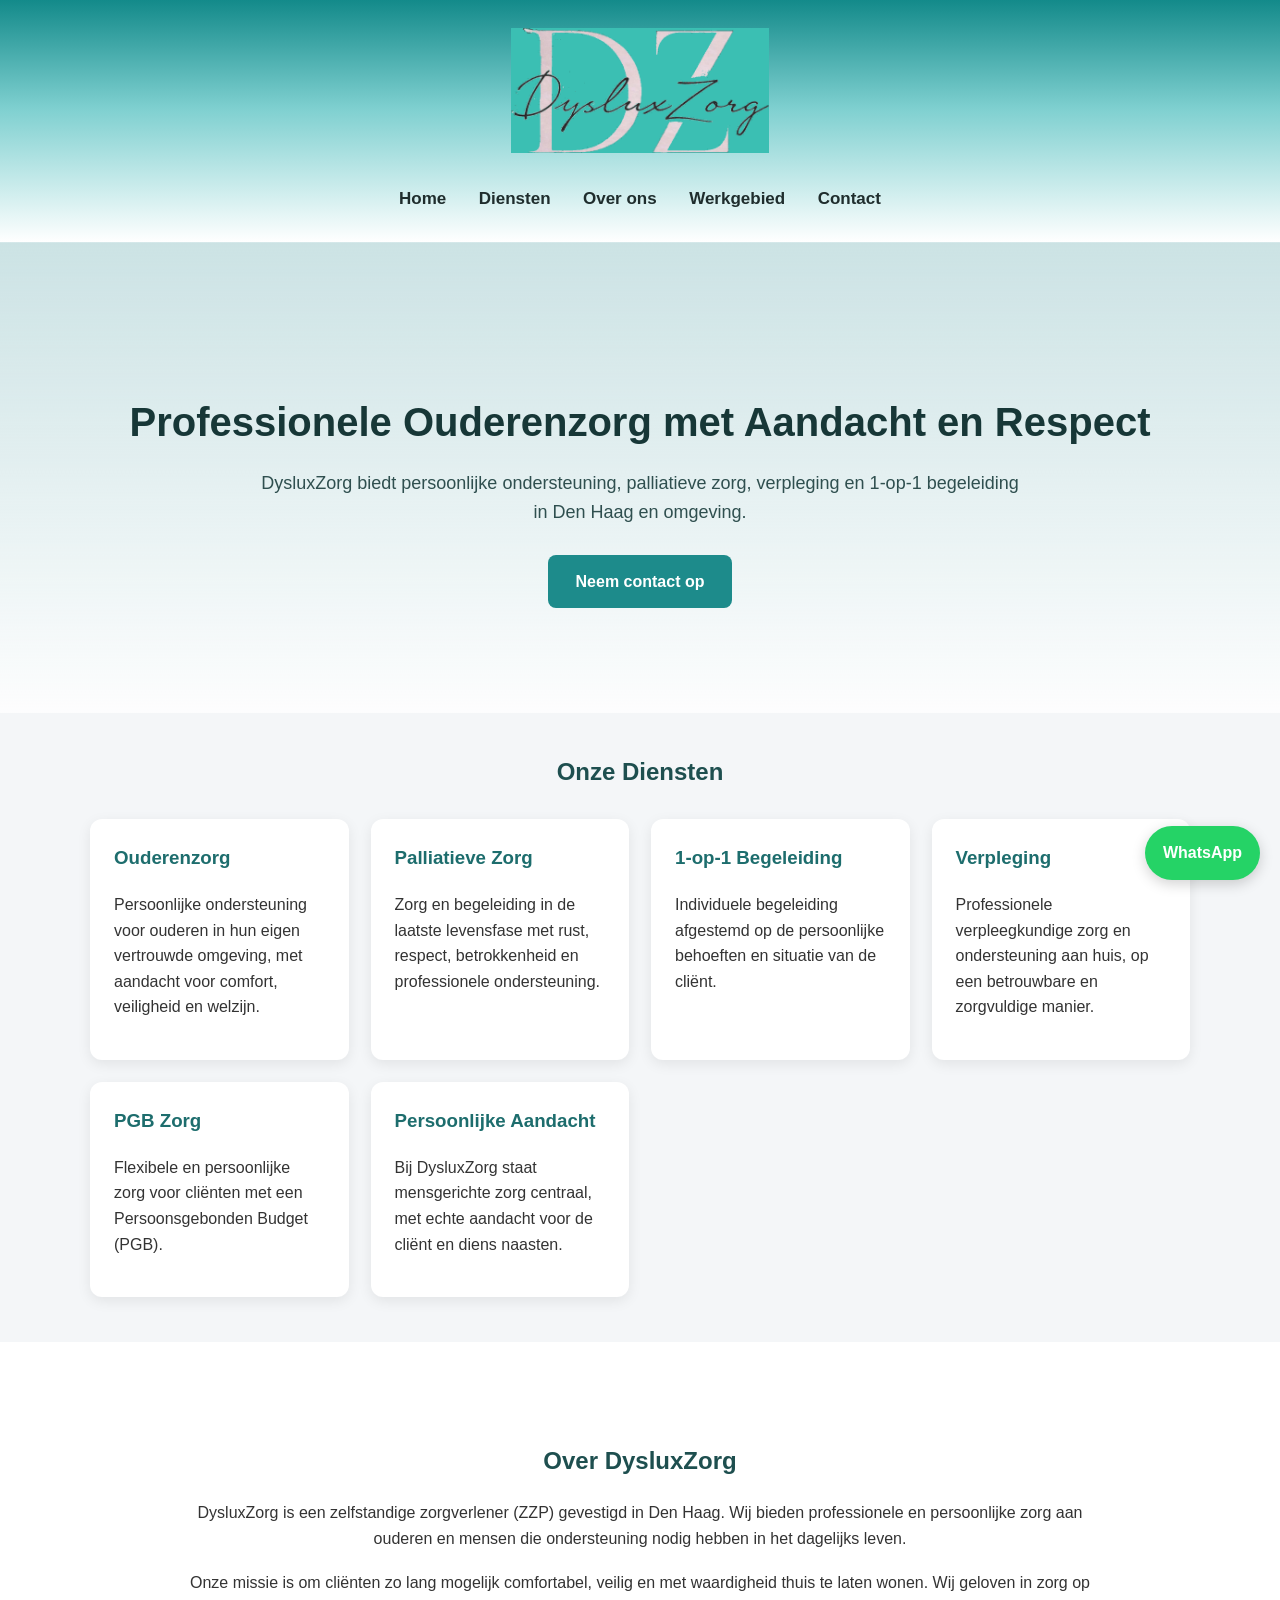
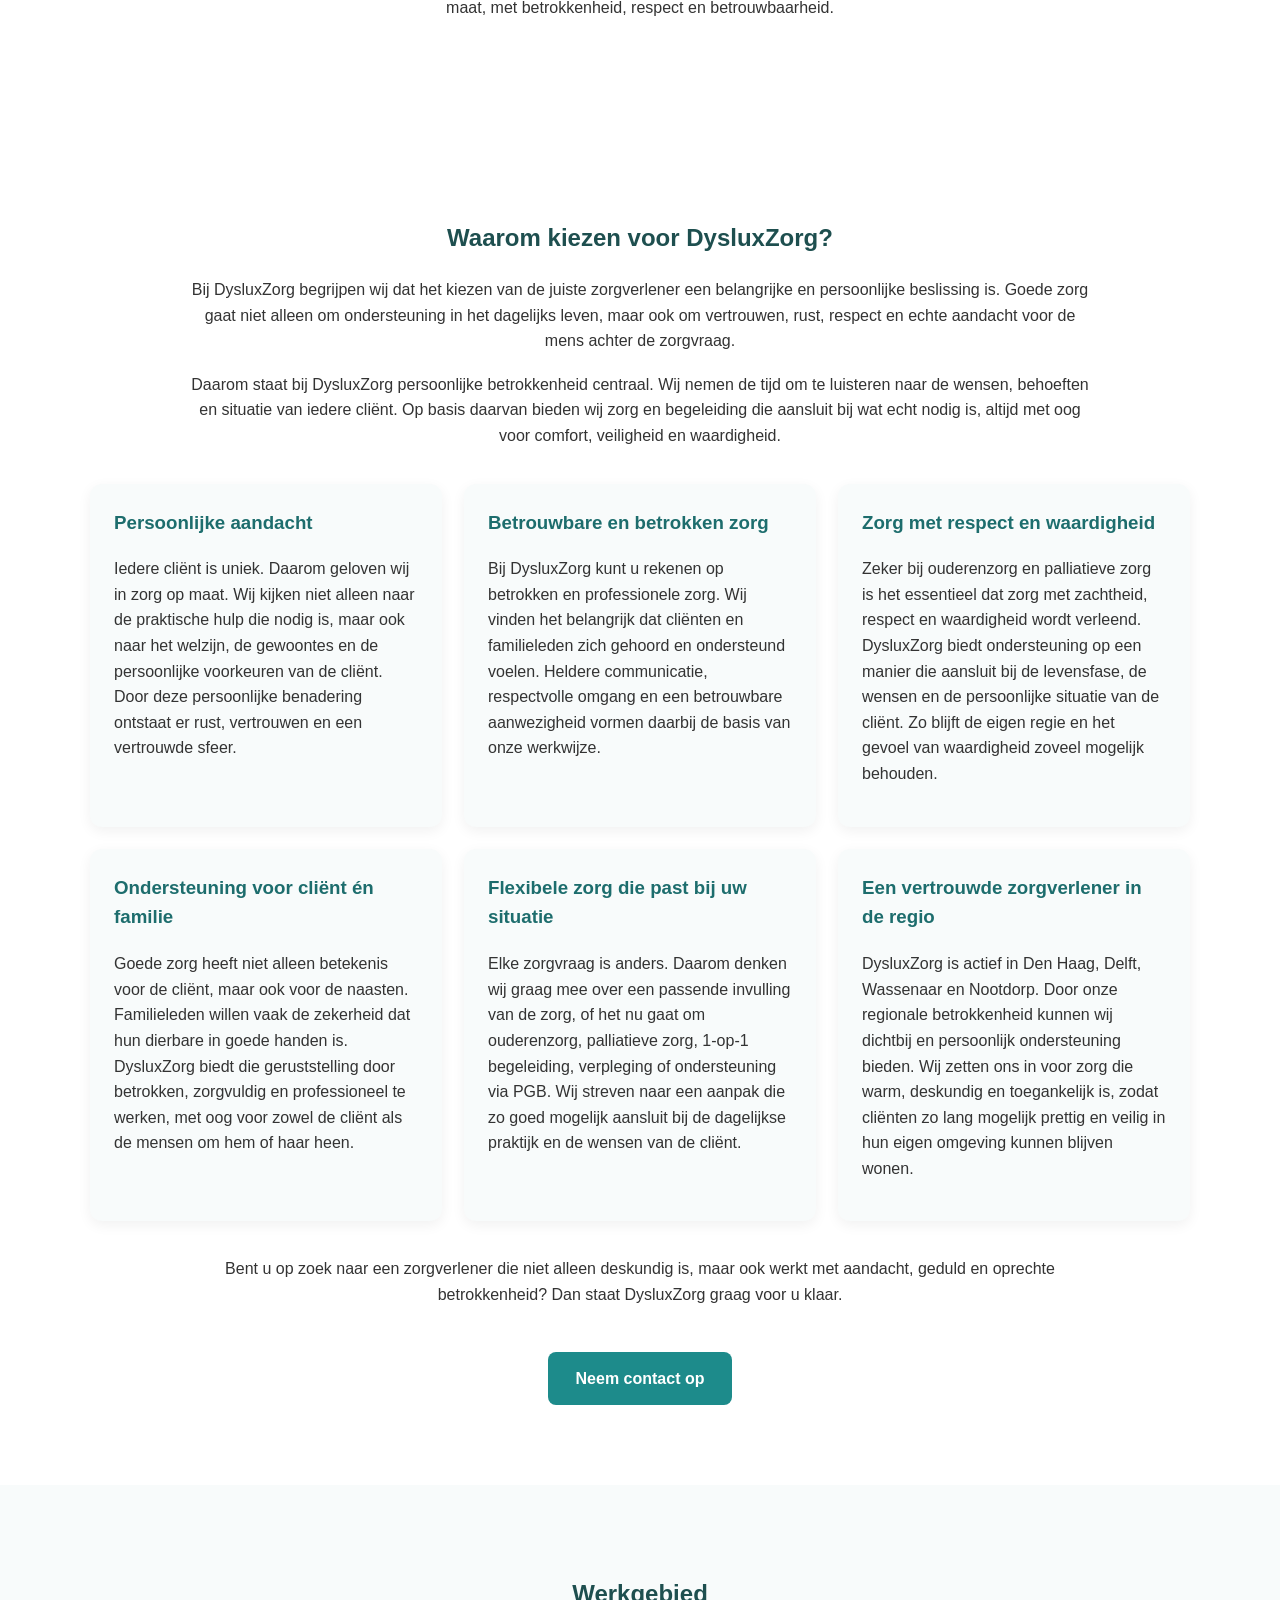
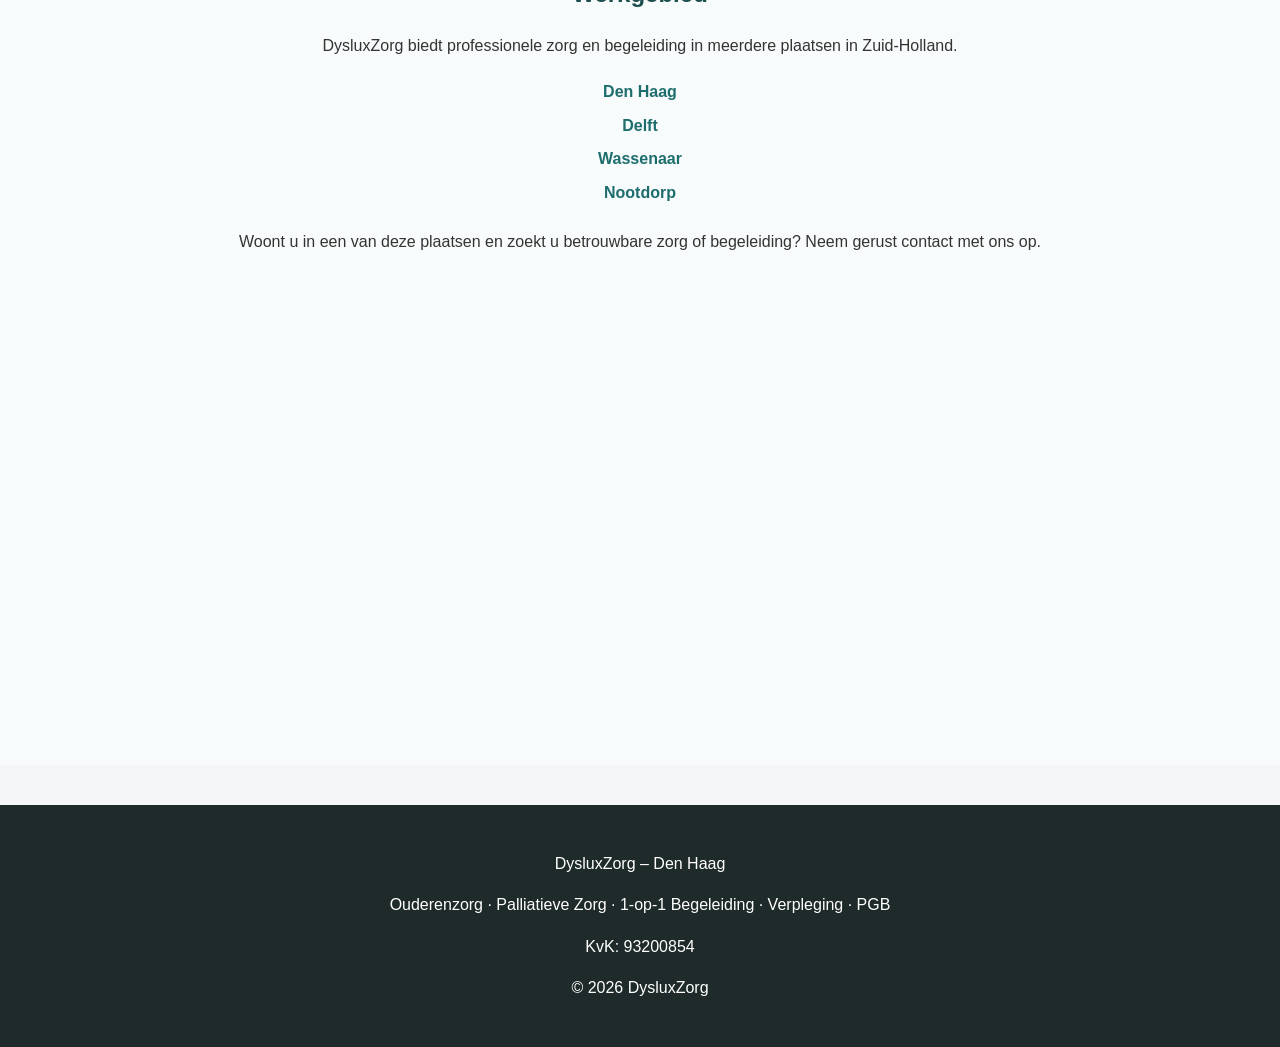
<file: index.html>
<!DOCTYPE html>
<html lang="nl">
<head>
  <meta charset="UTF-8">
  <meta name="viewport" content="width=device-width, initial-scale=1.0">
  <title>DysluxZorg | Ouderenzorg Den Haag</title>
  <link rel="stylesheet" href="style.css">
</head>
<body>

  <header class="top-header">
    <div class="logo-container">
      <img src="logo-dysluxzorg.jpg" class="logo-large" alt="DysluxZorg logo">
    </div>

    <nav class="main-nav">
      <a href="index.html">Home</a>
      <a href="#diensten">Diensten</a>
      <a href="#over">Over ons</a>
      <a href="#werkgebied">Werkgebied</a>
      <a href="contacto.html">Contact</a>
    </nav>
  </header>

  <section class="hero">
    <div class="container">
      <h1>Professionele Ouderenzorg met Aandacht en Respect</h1>
      <p>
        DysluxZorg biedt persoonlijke ondersteuning, palliatieve zorg,
        verpleging en 1-op-1 begeleiding in Den Haag en omgeving.
      </p>
      <a class="cta" href="contacto.html">Neem contact op</a>
    </div>
  </section>

  <section id="diensten" class="container services-section">
    <h2>Onze Diensten</h2>

    <div class="grid">
      <div class="card">
        <h3>Ouderenzorg</h3>
        <p>
          Persoonlijke ondersteuning voor ouderen in hun eigen vertrouwde omgeving,
          met aandacht voor comfort, veiligheid en welzijn.
        </p>
      </div>

      <div class="card">
        <h3>Palliatieve Zorg</h3>
        <p>
          Zorg en begeleiding in de laatste levensfase met rust, respect,
          betrokkenheid en professionele ondersteuning.
        </p>
      </div>

      <div class="card">
        <h3>1-op-1 Begeleiding</h3>
        <p>
          Individuele begeleiding afgestemd op de persoonlijke behoeften
          en situatie van de cliënt.
        </p>
      </div>

      <div class="card">
        <h3>Verpleging</h3>
        <p>
          Professionele verpleegkundige zorg en ondersteuning aan huis,
          op een betrouwbare en zorgvuldige manier.
        </p>
      </div>

      <div class="card">
        <h3>PGB Zorg</h3>
        <p>
          Flexibele en persoonlijke zorg voor cliënten met een
          Persoonsgebonden Budget (PGB).
        </p>
      </div>

      <div class="card">
        <h3>Persoonlijke Aandacht</h3>
        <p>
          Bij DysluxZorg staat mensgerichte zorg centraal, met echte aandacht
          voor de cliënt en diens naasten.
        </p>
      </div>
    </div>
  </section>

  <section id="over" class="about">
    <div class="container">
      <h2>Over DysluxZorg</h2>

      <p>
        DysluxZorg is een zelfstandige zorgverlener (ZZP) gevestigd in Den Haag.
        Wij bieden professionele en persoonlijke zorg aan ouderen en mensen
        die ondersteuning nodig hebben in het dagelijks leven.
      </p>

      <p>
        Onze missie is om cliënten zo lang mogelijk comfortabel, veilig en
        met waardigheid thuis te laten wonen. Wij geloven in zorg op maat,
        met betrokkenheid, respect en betrouwbaarheid.
      </p>
    </div>
  </section>

  <section class="why-section">
  <div class="container">
    <h2>Waarom kiezen voor DysluxZorg?</h2>

    <p class="why-intro">
      Bij DysluxZorg begrijpen wij dat het kiezen van de juiste zorgverlener
      een belangrijke en persoonlijke beslissing is. Goede zorg gaat niet
      alleen om ondersteuning in het dagelijks leven, maar ook om vertrouwen,
      rust, respect en echte aandacht voor de mens achter de zorgvraag.
    </p>

    <p class="why-intro">
      Daarom staat bij DysluxZorg persoonlijke betrokkenheid centraal.
      Wij nemen de tijd om te luisteren naar de wensen, behoeften en situatie
      van iedere cliënt. Op basis daarvan bieden wij zorg en begeleiding die
      aansluit bij wat echt nodig is, altijd met oog voor comfort, veiligheid
      en waardigheid.
    </p>

    <div class="why-grid">
      <div class="why-card">
        <h3>Persoonlijke aandacht</h3>
        <p>
          Iedere cliënt is uniek. Daarom geloven wij in zorg op maat.
          Wij kijken niet alleen naar de praktische hulp die nodig is,
          maar ook naar het welzijn, de gewoontes en de persoonlijke voorkeuren
          van de cliënt. Door deze persoonlijke benadering ontstaat er rust,
          vertrouwen en een vertrouwde sfeer.
        </p>
      </div>

      <div class="why-card">
        <h3>Betrouwbare en betrokken zorg</h3>
        <p>
          Bij DysluxZorg kunt u rekenen op betrokken en professionele zorg.
          Wij vinden het belangrijk dat cliënten en familieleden zich gehoord
          en ondersteund voelen. Heldere communicatie, respectvolle omgang en
          een betrouwbare aanwezigheid vormen daarbij de basis van onze werkwijze.
        </p>
      </div>

      <div class="why-card">
        <h3>Zorg met respect en waardigheid</h3>
        <p>
          Zeker bij ouderenzorg en palliatieve zorg is het essentieel dat zorg
          met zachtheid, respect en waardigheid wordt verleend. DysluxZorg biedt
          ondersteuning op een manier die aansluit bij de levensfase, de wensen
          en de persoonlijke situatie van de cliënt. Zo blijft de eigen regie
          en het gevoel van waardigheid zoveel mogelijk behouden.
        </p>
      </div>

      <div class="why-card">
        <h3>Ondersteuning voor cliënt én familie</h3>
        <p>
          Goede zorg heeft niet alleen betekenis voor de cliënt, maar ook voor
          de naasten. Familieleden willen vaak de zekerheid dat hun dierbare in
          goede handen is. DysluxZorg biedt die geruststelling door betrokken,
          zorgvuldig en professioneel te werken, met oog voor zowel de cliënt
          als de mensen om hem of haar heen.
        </p>
      </div>

      <div class="why-card">
        <h3>Flexibele zorg die past bij uw situatie</h3>
        <p>
          Elke zorgvraag is anders. Daarom denken wij graag mee over een passende
          invulling van de zorg, of het nu gaat om ouderenzorg, palliatieve zorg,
          1-op-1 begeleiding, verpleging of ondersteuning via PGB. Wij streven
          naar een aanpak die zo goed mogelijk aansluit bij de dagelijkse praktijk
          en de wensen van de cliënt.
        </p>
      </div>

      <div class="why-card">
        <h3>Een vertrouwde zorgverlener in de regio</h3>
        <p>
          DysluxZorg is actief in Den Haag, Delft, Wassenaar en Nootdorp.
          Door onze regionale betrokkenheid kunnen wij dichtbij en persoonlijk
          ondersteuning bieden. Wij zetten ons in voor zorg die warm, deskundig
          en toegankelijk is, zodat cliënten zo lang mogelijk prettig en veilig
          in hun eigen omgeving kunnen blijven wonen.
        </p>
      </div>
    </div>

    <div class="why-closing">
      <p>
        Bent u op zoek naar een zorgverlener die niet alleen deskundig is,
        maar ook werkt met aandacht, geduld en oprechte betrokkenheid?
        Dan staat DysluxZorg graag voor u klaar.
      </p>

      <a class="cta" href="contacto.html">Neem contact op</a>
    </div>
  </div>
</section>

  <section id="werkgebied" class="map-section">
    <div class="container">
      <h2>Werkgebied</h2>

      <p>
        DysluxZorg biedt professionele zorg en begeleiding in meerdere plaatsen
        in Zuid-Holland.
      </p>

      <ul class="cities">
        <li>Den Haag</li>
        <li>Delft</li>
        <li>Wassenaar</li>
        <li>Nootdorp</li>
      </ul>

      <p>
        Woont u in een van deze plaatsen en zoekt u betrouwbare zorg of begeleiding?
        Neem gerust contact met ons op.
      </p>

      <iframe
        src="https://www.google.com/maps?q=Den%20Haag&output=embed"
        width="100%"
        height="400"
        style="border:0;"
        loading="lazy"
        referrerpolicy="no-referrer-when-downgrade">
      </iframe>
    </div>
  </section>

  <footer>
    <p>DysluxZorg – Den Haag</p>
    <p>Ouderenzorg · Palliatieve Zorg · 1-op-1 Begeleiding · Verpleging · PGB</p>
    <p>KvK: 93200854</p>
    <p>© 2026 DysluxZorg</p>
  </footer>

  <a
    class="whatsapp-float"
    href="https://wa.me/31649853724?text=Hallo%20DysluxZorg,%20ik%20wil%20graag%20informatie%20over%20zorg."
    target="_blank"
    rel="noopener">
    WhatsApp
  </a>

</body>
</html>
</file>
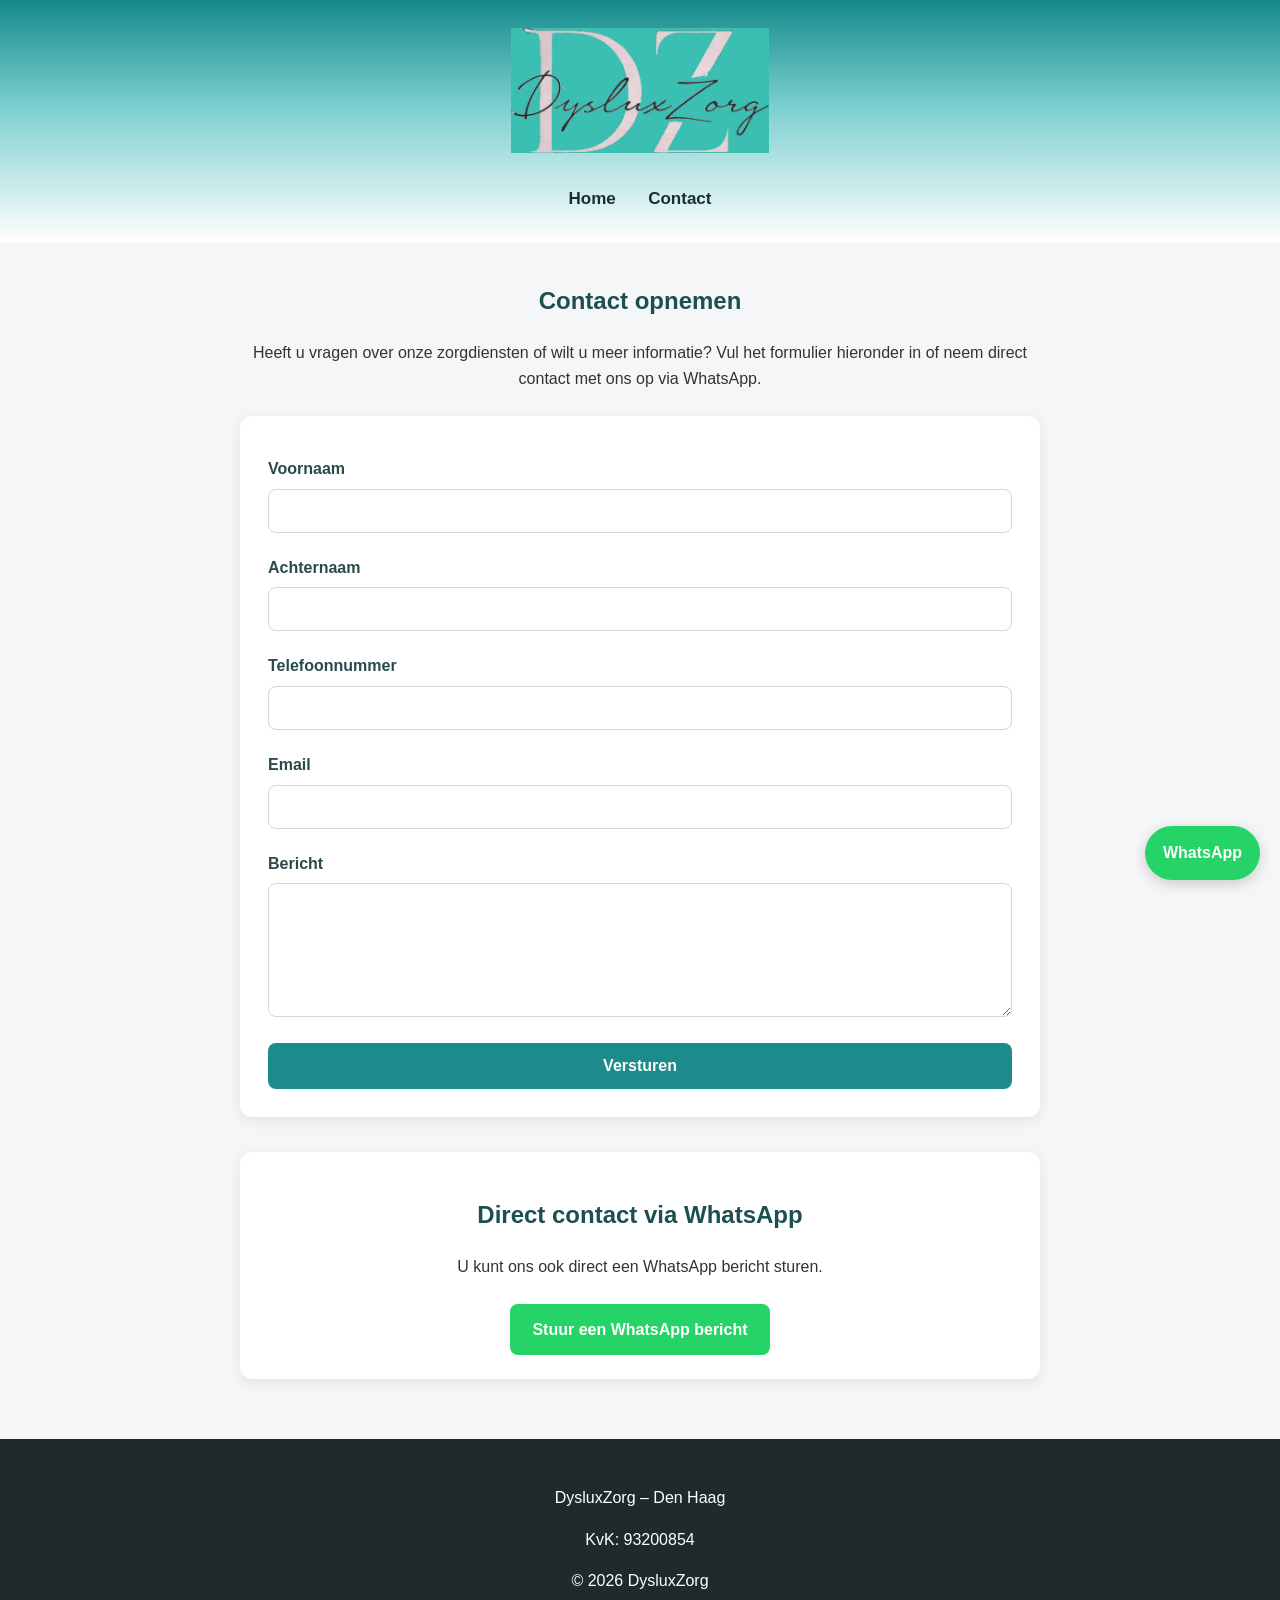
<file: contacto.html>
<!DOCTYPE html>
<html lang="nl">
<head>
  <meta charset="UTF-8">
  <meta name="viewport" content="width=device-width, initial-scale=1.0">
  <title>Contact | DysluxZorg</title>
  <link rel="stylesheet" href="style.css">
</head>
<body>

  <header class="top-header">
    <div class="logo-container">
      <img src="logo-dysluxzorg.jpg" class="logo-large" alt="DysluxZorg logo">
    </div>

    <nav class="main-nav">
      <a href="index.html">Home</a>
      <a href="contacto.html">Contact</a>
    </nav>
  </header>

  <section class="container contact-section">
    <h1>Contact opnemen</h1>

    <p>
      Heeft u vragen over onze zorgdiensten of wilt u meer informatie?
      Vul het formulier hieronder in of neem direct contact met ons op via WhatsApp.
    </p>

    <form action="https://formspree.io/f/xaqpjekp" method="POST">
      <label for="voornaam">Voornaam</label>
      <input type="text" id="voornaam" name="voornaam" required>

      <label for="achternaam">Achternaam</label>
      <input type="text" id="achternaam" name="achternaam" required>

      <label for="telefoon">Telefoonnummer</label>
      <input type="tel" id="telefoon" name="telefoon" required>

      <label for="email">Email</label>
      <input type="email" id="email" name="email" required>

      <label for="bericht">Bericht</label>
      <textarea id="bericht" name="bericht" rows="6" required></textarea>

      <button type="submit">Versturen</button>
    </form>

    <div class="contact-whatsapp">
      <h2>Direct contact via WhatsApp</h2>
      <p>U kunt ons ook direct een WhatsApp bericht sturen.</p>

      <a
        class="whatsapp-button"
        href="https://wa.me/31649853724?text=Hallo%20DysluxZorg,%20ik%20wil%20graag%20informatie%20over%20zorg."
        target="_blank"
        rel="noopener">
        Stuur een WhatsApp bericht
      </a>
    </div>
  </section>

  <footer>
    <p>DysluxZorg – Den Haag</p>
    <p>KvK: 93200854</p>
    <p>© 2026 DysluxZorg</p>
  </footer>

  <a
    class="whatsapp-float"
    href="https://wa.me/31649853724?text=Hallo%20DysluxZorg,%20ik%20wil%20graag%20informatie%20over%20zorg."
    target="_blank"
    rel="noopener">
    WhatsApp
  </a>

</body>
</html>
</file>
<file: style.css>
body{
  font-family: Arial, sans-serif;
  margin: 0;
  background: #f4f6f8;
  color: #333;
  line-height: 1.6;
}

.container{
  width: 90%;
  max-width: 1100px;
  margin: auto;
  padding: 20px 0;
}

.top-header{
  background: linear-gradient(
    to bottom,
    #138a8a 0%,
    #7fd0d0 45%,
    #ffffff 100%
  );
  padding: 28px 20px 22px;
  text-align: center;
}

.logo-container{
  text-align: center;
}

.logo-large{
  height: 125px;
  max-width: 90%;
  object-fit: contain;
  display: inline-block;
}

.main-nav{
  text-align: center;
  margin-top: 16px;
}

.main-nav a{
  display: inline-block;
  margin: 8px 14px;
  text-decoration: none;
  font-weight: bold;
  color: #1f2d2d;
  font-size: 17px;
}

.main-nav a:hover{
  color: #0f6f6f;
}

.hero{
  background:
    linear-gradient(rgba(19, 138, 138, 0.18), rgba(255, 255, 255, 0.82)),
    url("https://images.unsplash.com/photo-1516574187841-cb9cc2ca948b");
  background-size: cover;
  background-position: center;
  text-align: center;
  padding: 95px 20px 85px;
}

.hero h1{
  font-size: 40px;
  margin-bottom: 15px;
  color: #173737;
}

.hero p{
  max-width: 760px;
  margin: 0 auto;
  font-size: 18px;
  color: #2f4f4f;
}

.cta{
  display: inline-block;
  margin-top: 28px;
  background: #1d8b8b;
  color: white;
  padding: 14px 28px;
  border-radius: 8px;
  text-decoration: none;
  font-weight: bold;
}

.cta:hover{
  background: #157373;
}

.services-section h2,
.about h2,
.map-section h2,
.contact-section h1,
.contact-whatsapp h2{
  text-align: center;
  color: #1e4f4f;
}

.grid{
  display: grid;
  grid-template-columns: repeat(auto-fit, minmax(250px, 1fr));
  gap: 22px;
  margin-top: 28px;
}

.card{
  background: white;
  padding: 24px;
  border-radius: 12px;
  box-shadow: 0 4px 14px rgba(0,0,0,0.08);
}

.card h3{
  margin-top: 0;
  color: #1d6d6d;
}

.about{
  background: white;
  padding: 60px 20px;
  margin-top: 25px;
}

.about p{
  max-width: 900px;
  margin: 0 auto 18px;
  text-align: center;
}

.map-section{
  padding: 50px 20px;
  text-align: center;
  background: #f8fbfb;
}

.cities{
  list-style: none;
  padding: 0;
  margin: 20px 0 24px;
  font-weight: bold;
  color: #1d6d6d;
}

.cities li{
  margin: 8px 0;
}

.contact-section{
  max-width: 800px;
}

.contact-section p{
  text-align: center;
}

form{
  background: white;
  padding: 28px;
  border-radius: 12px;
  box-shadow: 0 4px 14px rgba(0,0,0,0.08);
  margin-top: 25px;
}

label{
  display: block;
  margin-top: 12px;
  font-weight: bold;
  color: #2a4b4b;
}

input,
textarea{
  width: 100%;
  padding: 12px;
  margin-top: 7px;
  margin-bottom: 10px;
  border-radius: 8px;
  border: 1px solid #cfd8dc;
  font-size: 16px;
  box-sizing: border-box;
}

button{
  background: #1d8b8b;
  color: white;
  padding: 14px;
  border: none;
  border-radius: 8px;
  width: 100%;
  font-size: 16px;
  font-weight: bold;
  cursor: pointer;
  margin-top: 8px;
}

button:hover{
  background: #157373;
}

.contact-whatsapp{
  text-align: center;
  margin-top: 35px;
  background: white;
  padding: 24px;
  border-radius: 12px;
  box-shadow: 0 4px 14px rgba(0,0,0,0.08);
}

.whatsapp-button{
  display: inline-block;
  background: #25D366;
  color: white;
  padding: 13px 22px;
  border-radius: 8px;
  text-decoration: none;
  font-weight: bold;
  margin-top: 8px;
}

.whatsapp-button:hover{
  background: #1fb55a;
}

footer{
  background: #1f2a2a;
  color: white;
  text-align: center;
  padding: 30px 20px;
  margin-top: 40px;
}

.whatsapp-float{
  position: fixed;
  bottom: 20px;
  right: 20px;
  background: #25D366;
  color: white;
  padding: 14px 18px;
  border-radius: 40px;
  text-decoration: none;
  font-weight: bold;
  box-shadow: 0 4px 14px rgba(0,0,0,0.18);
  z-index: 999;
}

.whatsapp-float:hover{
  background: #1fb55a;
}

iframe{
  border-radius: 12px;
  margin-top: 16px;
}

@media (max-width: 768px){
  .logo-large{
    height: 100px;
  }

  .main-nav a{
    margin: 6px 10px;
    font-size: 15px;
  }

  .hero{
    padding: 70px 18px 60px;
  }

  .hero h1{
    font-size: 28px;
  }

  .hero p{
    font-size: 16px;
  }

  .card{
    padding: 20px;
  }

  form{
    padding: 20px;
  }

  .whatsapp-float{
    bottom: 16px;
    right: 16px;
    font-size: 14px;
    padding: 12px 16px;
  }
}
.why-section{
  background: #ffffff;
  padding: 60px 20px;
}

.why-section h2{
  text-align: center;
  color: #1e4f4f;
  margin-bottom: 20px;
}

.why-intro{
  max-width: 900px;
  margin: 0 auto 18px;
  text-align: center;
}

.why-grid{
  display: grid;
  grid-template-columns: repeat(auto-fit, minmax(260px, 1fr));
  gap: 22px;
  margin-top: 35px;
}

.why-card{
  background: #f8fbfb;
  padding: 24px;
  border-radius: 12px;
  box-shadow: 0 4px 14px rgba(0,0,0,0.06);
}

.why-card h3{
  margin-top: 0;
  color: #1d6d6d;
}

.why-closing{
  max-width: 850px;
  margin: 35px auto 0;
  text-align: center;
}
</file>
